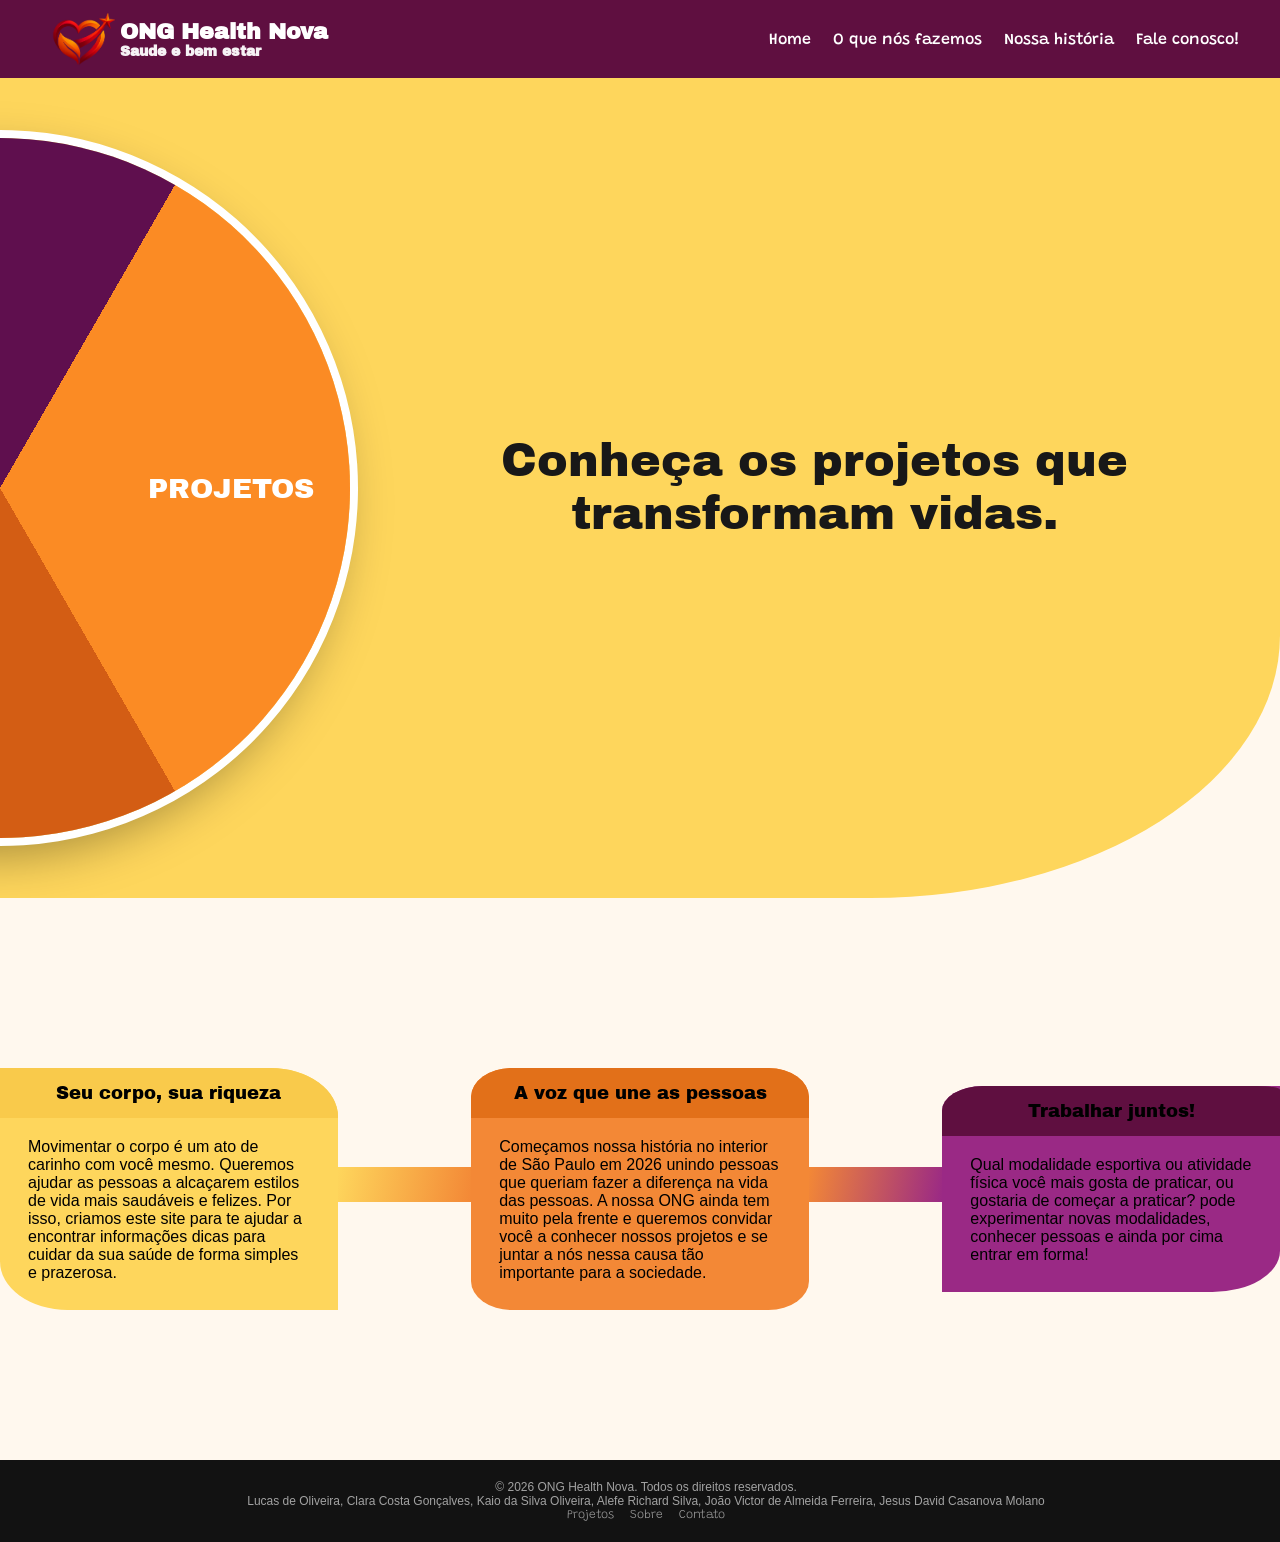
<file: index.html>
<!DOCTYPE html>
<html lang="pt-br">
<head>
    <meta charset="UTF-8">
    <meta name="viewport" content="width=device-width, initial-scale=1.0">
    <title>Ong Health Nova</title>
    <link rel="stylesheet" href="./css/style.css">
    <script src="./js/script.js"></script>
    <script src="./js/menu-mobile.js" defer></script>
</head>
<body>
    <!-- Topo do site com logo e os futuros botões
     ALTERAÇÕES: Precisamos ajustar a configuração da navbar para poder deixar ela como um menu hamburguer -->
    <header class="navbar">
        <nav class="nav">
            <div class="logo">
                <img src="./img/logo.png" alt="Logo da ONG Health Nova" width="80">
                <div class="titulo">
                <h1>ONG Health Nova</h1>
                <h2>Saude e bem estar</h2>
                </div>
            </div>
            <ul>
                <li><a href="./index.html">Home</a></li>
                <li><a href="./Projetos/projetos.html">O que nós fazemos</a></li>
                <li><a href="./Sobre/sobre.html">Nossa história</a></li>
                <li><a href="./Contato/contatos.html">Fale conosco!</a></li>
            </ul>
            <button class="menu-toggle" type="button" aria-label="Abrir menu" aria-expanded="false"><span></span><span></span><span></span></button>
        </nav>
    </header>

        <section id="menupizza">
            <div class="roda-area">
                <div class="button-container">
                    <a class="fatia ativa" href="./Projetos/projetos.html" aria-label="Projetos"><span class="texto">PROJETOS</span></a>
                    <a class="fatia" href="./Sobre/sobre.html" aria-label="Sobre"><span class="texto">SOBRE</span></a>
                    <a class="fatia" href="./Contato/contatos.html" aria-label="Contato"><span class="texto">CONTATO</span></a>
                </div>
            </div>
            <div class="frase-area">
                <p id="frase" aria-live="polite">Conheça os projetos que transformam vidas.</p>
            </div>
        </section>

        <div class="boxhome">
            <div class="box1" id="box">
                <div id="box1h3">
                    <h3>Seu corpo, sua riqueza</h3>
                </div>
                <p>Movimentar o corpo é um ato de carinho com você mesmo. Queremos ajudar as pessoas a  alcaçarem estilos de vida mais saudáveis e felizes. Por isso, criamos este site para te  ajudar a encontrar informações dicas para cuidar da sua saúde de forma simples e     prazerosa.</p>  
            </div>
            <div class="linha" id="linha1"></div>
            <div class="box2" id="box">
                <div id="box2h3">
                    <h3>A voz que une as pessoas</h3>    
                </div>
                <p>Começamos nossa história no interior de São Paulo em 2026 unindo pessoas que queriam     fazer a diferença na vida das pessoas. A nossa ONG ainda tem muito pela frente e    queremos convidar você a conhecer nossos projetos e se juntar a nós nessa causa tão    importante para a sociedade.</p>      
            </div>
            <div class="linha" id="linha2"></div>
            <div class="box3" id="box">
                <div id="box3h3">
                    <h3>Trabalhar juntos!</h3>
                </div>
            <p>Qual modalidade esportiva ou atividade física você mais gosta de praticar, ou gostaria de começar a praticar?
                pode experimentar novas modalidades, conhecer pessoas e ainda por cima entrar em forma!
            </p>
            </div>
        </div>
    </div>
   
    <!-- Footer do site, está com  direitos autorais e links pras outras pages do site, também informa os membros da equipe que desenvolveu o site -->
<footer class="footer">
    <p class="footerp">
        &copy; 
        2026 ONG Health Nova. Todos os direitos  reservados. 
    </p>
    <p class="footerp">Lucas de Oliveira,
        Clara Costa Gonçalves,
        Kaio da Silva Oliveira,
        Alefe Richard Silva,
        João Victor de Almeida Ferreira,
        Jesus David Casanova Molano
    </p>        
    </div>
    <a href="./Projetos/projetos.html">Projetos</a></li>
    <a href="./Sobre/sobre.html">Sobre</a></li>
    <a href="./Contato/contatos.html">Contato</a></li>
 </footer>
    
</body>
</html>
</file>
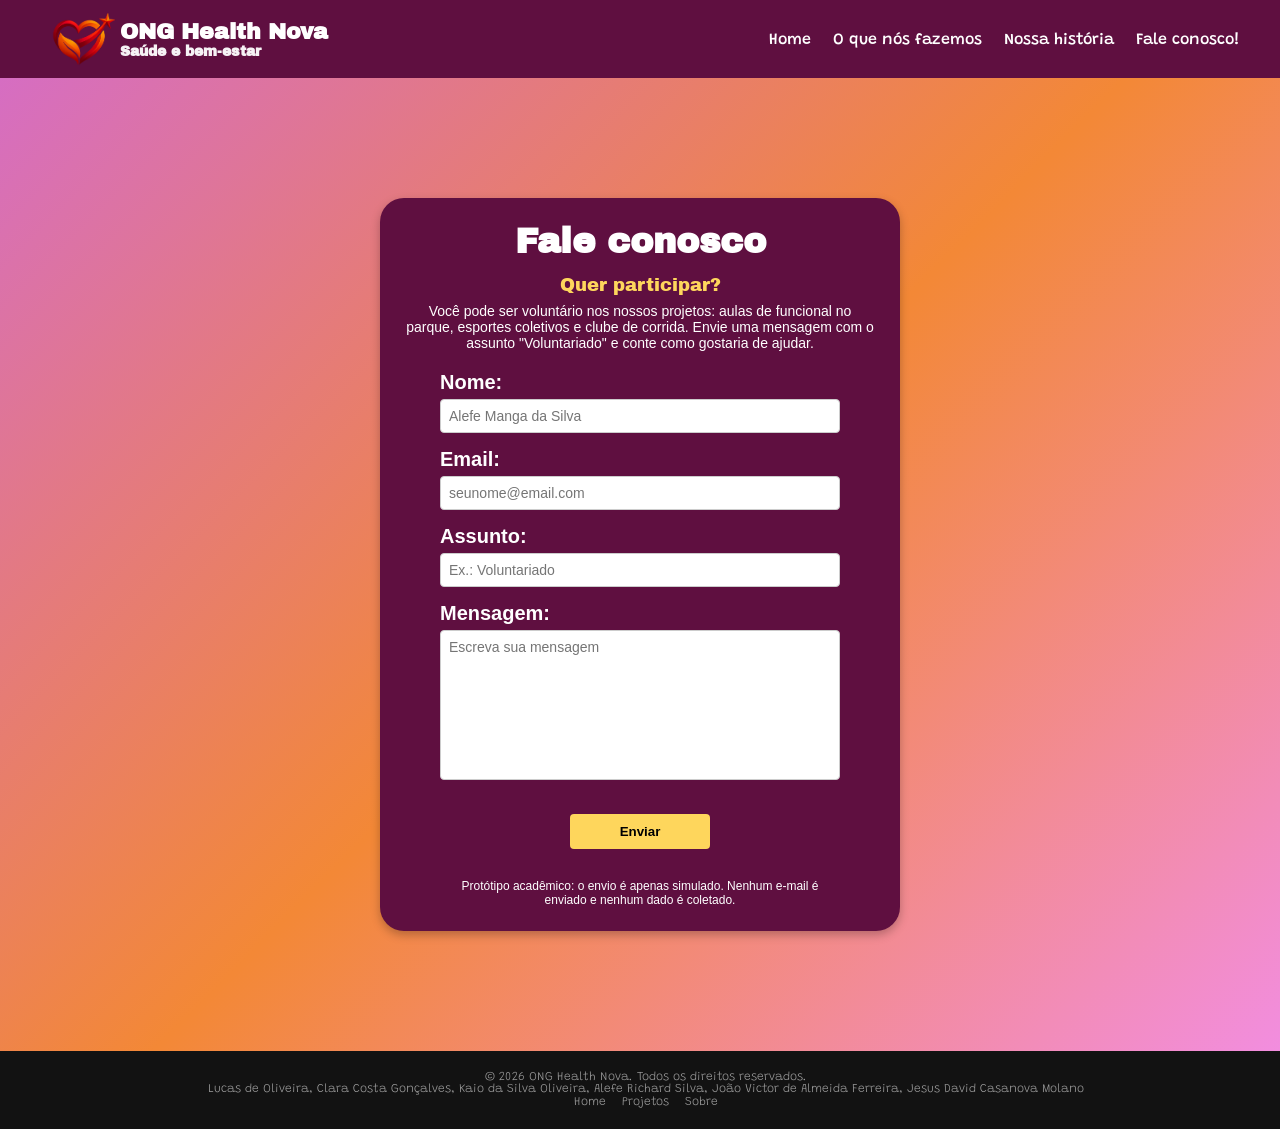
<file: Contato/contatos.html>
<!DOCTYPE html>
<html lang="pt-BR">
<head>
  <meta charset="UTF-8">
  <meta name="viewport" content="width=device-width, initial-scale=1">
  <title>Contato - ONG Health Nova</title>
  <link rel="stylesheet" href="./contatos.css">
  <!-- Script do formulário e do menu mobile (carregados depois do HTML) -->
  <script src="./contato.js" defer></script>
  <script src="../js/menu-mobile.js" defer></script>
</head>
<body>
  <!-- Cabeçalho com logo e menu de navegação -->
  <header class="navbar">
    <nav class="nav">
      <div class="logo">
        <img src="../img/logo.png" alt="Logo da ONG Health Nova" width="80">
        <div class="titulo">
          <h1>ONG Health Nova</h1>
          <h2>Saúde e bem-estar</h2>
        </div>
      </div>
      <ul>
        <li><a href="../index.html">Home</a></li>
        <li><a href="../Projetos/projetos.html">O que nós fazemos</a></li>
        <li><a href="../Sobre/sobre.html">Nossa história</a></li>
        <li><a href="./contatos.html">Fale conosco!</a></li>
      </ul>
      <button class="menu-toggle" type="button" aria-label="Abrir menu" aria-expanded="false"><span></span><span></span><span></span></button>
    </nav>
  </header>

  <!-- Conteúdo principal da página -->
  <main class="fundo">
    <section class="contato">
      <h2>Fale conosco</h2>

      <!-- Orientações de voluntariado e participação -->
      <div class="voluntariado">
        <h3>Quer participar?</h3>
        <p>Você pode ser voluntário nos nossos projetos: aulas de funcional no parque, esportes coletivos e clube de corrida. Envie uma mensagem com o assunto "Voluntariado" e conte como gostaria de ajudar.</p>
      </div>

      <!-- Resumo dos erros (preenchido pelo JavaScript) -->
      <div class="resumo" id="resumo-erros" role="alert"></div>

      <form id="form-contato" novalidate>
        <div class="campo">
          <label for="nome">Nome:</label>
          <input type="text" id="nome" name="nome" placeholder="Alefe Manga da Silva" required minlength="3">
          <div class="erro" id="erro-nome"></div>
        </div>

        <div class="campo">
          <label for="email">Email:</label>
          <input type="email" id="email" name="email" placeholder="seunome@email.com" required>
          <div class="erro" id="erro-email"></div>
        </div>

        <div class="campo">
          <label for="assunto">Assunto:</label>
          <input type="text" id="assunto" name="assunto" placeholder="Ex.: Voluntariado" required>
          <div class="erro" id="erro-assunto"></div>
        </div>

        <div class="campo">
          <label for="mensagem">Mensagem:</label>
          <textarea id="mensagem" name="mensagem" placeholder="Escreva sua mensagem" required minlength="10"></textarea>
          <div class="erro" id="erro-mensagem"></div>
        </div>

        <button type="submit">Enviar</button>
        <div class="sucesso" id="mensagem-sucesso"></div>
        <p class="aviso">Protótipo acadêmico: o envio é apenas simulado. Nenhum e-mail é enviado e nenhum dado é coletado.</p>
      </form>
    </section>
  </main>

  <!-- Rodapé com direitos autorais, equipe e links do site -->
  <footer class="footer">
    <p class="footerp">&copy; 2026 ONG Health Nova. Todos os direitos reservados.</p>
    <p class="footerp">Lucas de Oliveira,
      Clara Costa Gonçalves,
      Kaio da Silva Oliveira,
      Alefe Richard Silva,
      João Victor de Almeida Ferreira,
      Jesus David Casanova Molano
    </p>
    <a href="../index.html">Home</a>
    <a href="../Projetos/projetos.html">Projetos</a>
    <a href="../Sobre/sobre.html">Sobre</a>
  </footer>
</body>
</html>
</file>
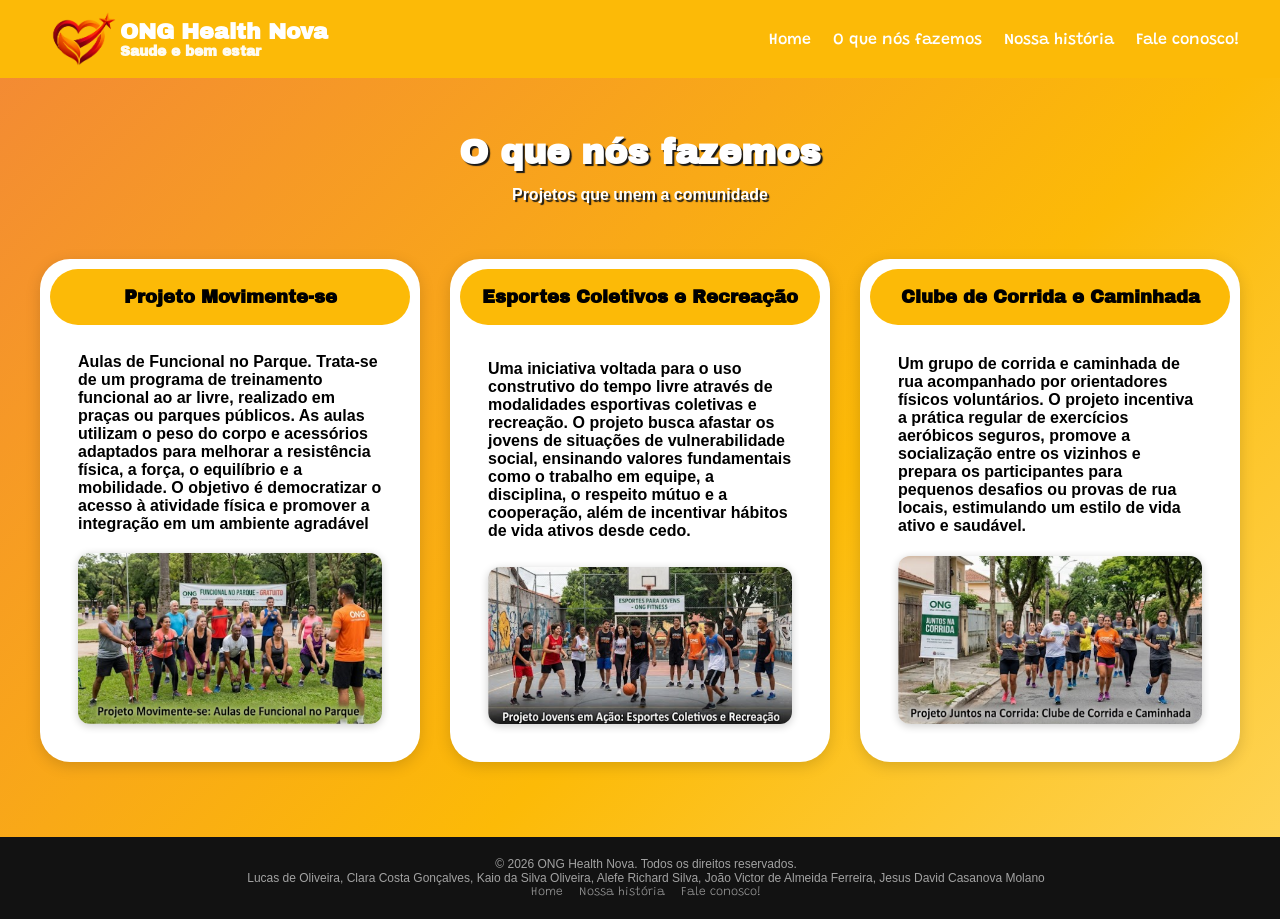
<file: Projetos/projetos.html>
<!DOCTYPE html>
<html lang="pt-br">
<head>
    <meta charset="UTF-8">
    <meta name="viewport" content="width=device-width, initial-scale=1.0">
    <title>Projetos - ONG Health Nova</title>
    <link rel="stylesheet" href="./projetos.css">
    <script src="./projetos.js"></script>
    <script src="../js/menu-mobile.js" defer></script>
</head>
<body>
    <header class="navbar">
        <nav class="nav">
            <div class="logo">
                <img src="../img/logo.png" alt="Logo da ONG Health Nova" width="80">
                <div class="titulo">
                <h1>ONG Health Nova</h1>
                <h2>Saude e bem estar</h2>
                </div>
            </div>
            <ul>
                <li><a href="../index.html">Home</a></li>
                <li><a href="./projetos.html">O que nós fazemos</a></li>
                <li><a href="../Sobre/sobre.html">Nossa história</a></li>
                <li><a href="../Contato/contatos.html">Fale conosco!</a></li>
            </ul>
            <button class="menu-toggle" type="button" aria-label="Abrir menu" aria-expanded="false"><span></span><span></span><span></span></button>
        </nav>
    </header>
    <h3 id="oquefazemos">O que nós fazemos</h3>
        <p id="projetos">Projetos que unem a comunidade</p>
        <div class="boxproj1">
            <div class="box1" id="box">
                <div id="box1h3">
                    <h3>Projeto Movimente-se</h3>
                </div>
                <p class="proj">Aulas de Funcional no Parque. Trata-se de um programa de treinamento funcional ao ar livre, realizado em praças ou parques públicos. As aulas utilizam o peso do corpo e acessórios adaptados para melhorar a resistência física, a força, o equilíbrio e a mobilidade. O objetivo é democratizar o acesso à atividade física e promover a integração em um ambiente agradável
                </p>
            <img id="movimente" src="movimente.png" alt="Projeto Movimente-se">
            </div>

            <div class="box2" id="box">
                <div id="box2h3">
                    <h3>Esportes Coletivos e Recreação</h3>    
                </div>
                <p class="proj">Uma iniciativa voltada para o uso construtivo do tempo livre através de modalidades esportivas coletivas e recreação. O projeto busca afastar os jovens de situações de vulnerabilidade social, ensinando valores fundamentais como o trabalho em equipe, a disciplina, o respeito mútuo e a cooperação, além de incentivar hábitos de vida ativos desde cedo.</p>
                <img id="recreacao" src="recreacao.png" alt="Esportes coletivos e recreação">
            </div>

            <div class="box3" id="box">
                <div id="box3h3">
                    <h3>Clube de Corrida e Caminhada</h3>    
                </div>
                <p class="proj">Um grupo de corrida e caminhada de rua acompanhado por orientadores físicos voluntários. O projeto incentiva a prática regular de exercícios aeróbicos seguros, promove a socialização entre os vizinhos e prepara os participantes para pequenos desafios ou provas de rua locais, estimulando um estilo de vida ativo e saudável.</p>
                <img id="corrida" src="corrida.png" alt="Clube de corrida e Caminhada">     
            </div>
        </div>
    </div>
   
    <!--Rodapé do site, com direitos autorais e links pras outras pages do site, também informa os membros da equipe que desenvolveu o site-->
<footer class="footer">
    <p class="footerp">
        &copy; 
        2026 ONG Health Nova. Todos os direitos reservados. 
    </p>
    <p class="footerp">Lucas de Oliveira,
        Clara Costa Gonçalves,
        Kaio da Silva Oliveira,
        Alefe Richard Silva,
        João Victor de Almeida Ferreira,
        Jesus David Casanova Molano
    </p>
    </div>
    <a href="../index.html">Home</a>
    <a href="../Sobre/sobre.html">Nossa história</a>
    <a href="../Contato/contatos.html">Fale conosco!</a>
 </footer>
    
 <!--Modal/Lightbox para exibir a imagem com zoom quando o usuário clicar em cima-->
<div id="modal-zoom" class="modal-zoom">
    <!--Classe com fechamento de zoom e o caracter que representa o 'x'-->
  <span class="fechar-zoom">&times;</span>
  <img class="modal-conteudo" id="img-ampliada" alt="Imagem ampliada do projeto">
</div>

</body>
</html>
</file>
<file: css/style.css>
@import url('https://fonts.googleapis.com/css2?family=Archivo+Black&family=Grandstander:ital,wght@0,100..900;1,100..900&display=swap');
@import url('https://fonts.googleapis.com/css2?family=Grandstander:ital,wght@0,100..900;1,100..900&display=swap');
@import url('https://fonts.googleapis.com/css2?family=Google+Sans:ital,opsz,wght@0,17..18,400..700;1,17..18,400..700&family=Marcellus&family=Marcellus+SC&family=Syne:wght@400..800&display=swap');

/* roots: são estilizações pré definidas para serem usadas várias vezes */
:root{
  --roxo: #5F0F40;
  --roxoclaro: #9a2985;
  --roxomaisclaro: #cf51b8;
  --amarelo: #fcba07;
  --amareloclaro: #fed65c;
  --laranga: #d35d14;
  --laranjaclaro: #f38836;
  --corp: #181818;
  --bg-light: #fff8ee;
  --fonteh1: "Archivo Black", sans-serif;
  --fonteh2: "Archivo Black", sans-serif;
  --fontep: "Google Sans", sans-serif;
}
* {
  padding: 0;
  margin: 0;
  box-sizing: border-box;
  text-decoration: none;
}
body {
  overflow-x: hidden; /* Essencial para cortar a metade do menu na parede lateral sem gerar scroll horizontal */
  background-color: var(--bg-light);
}
h1 {
  font-family: "Archivo Black", sans-serif;
  font-style: normal;
  color: #fff;
  font-size: 22px;
}
h2{
  color: #ebe1e1;
  font-family: "Archivo Black", sans-serif;
  font-size: 18px;
}
h3 {
  font-family: "Archivo Black", sans-serif;
  font-size: 18px;
  font-weight: 200;
}
p {
  font-family: "Google Sans", sans-serif;
  font-size: 16px;
  color: #000000;
}



/* --- NAVBAR --- */
.navbar {
  background-color: var(--roxo); /* Cor de fundo */
  padding: 12px 40px;
  width: 100%;
  position: sticky; /* Mantém a navbar fixa no topo durante o scroll */
  top: 0;
  z-index: 1000;
}
.nav {
  display: flex; /* Determina a disposição das caixas geradas por um elemento */
  justify-content: space-between; /* Centraliza o conjunto na tela */
  align-items: center; /* Alinha itens no centro */
  width: 100%; /* Largura */
  margin: 0 auto;
}
.logo {
  display: flex; /* Determina a disposição das caixas geradas por um elemento */
  align-items: center; /* Alinha itens no centro */
  margin-left: 0; /* Margem esquerda */
}
.titulo {
  display: flex;
  flex-direction: column;
}
.titulo h1 {
  color: #FFFFFF;
  font-size: 22px;
  font-weight: 800;
  line-height: 1.1;
  font-family: var(--fonteh1);
  margin: 0;
}
.titulo h2 {
  color: #FFFFFF;
  font-size: 14px;
  font-weight: 600;
  font-family: var(--fonteh2);
  opacity: 0.95;
  margin: 0;
}
.navbar ul {
  list-style: none;
  display: flex; /* Determina a disposição das caixas geradas por um elemento */
  gap: 22px;
}
.navbar ul li a {
  color: #ffffff; /* Cor geral */
  text-decoration: none;
  font-family: "Grandstander", cursive;
  font-size: 16px; /* Tamanho da fonte */
  font-weight: 500;
  transition: color 0.3s ease;
}
.navbar ul li a:hover {
  color: var(--roxomaisclaro);
}
.navbar .menu-toggle {
  display: none;
  flex-direction: column;
  cursor: pointer;
}



/* --- BOX --- */
.boxhome {
  display: flex;
  justify-content: center;
  align-items: center;
  margin-top: 100px;
  margin-bottom: 100px;
  width: 100%;
  gap: 0%;
}
.linha {
  width: 12%;
  height: 35px;
  margin-top: 10px;
}
#linha1 {
  background: linear-gradient(100deg, var(--amareloclaro), var(--laranjaclaro));
  display: flex;
  justify-content: center;
}
#linha2 {
  background: linear-gradient(100deg, var(--laranjaclaro), var(--roxoclaro));
  display: flex;
  justify-content: center;
}
div.box1, div.box2, div.box3 {
  box-sizing: border-box;
  margin-top: 70px;
  margin-bottom: 50px;
  padding: 28px;
  width: 380px;           
  max-width: 90%;
  overflow: hidden;
}
div.box1 {
  background-color: #fed65c;
  border-bottom-left-radius: 20%;
  border-top-right-radius: 20%;
}
div.box2 {
  background-color: #f38836;
  border-bottom-left-radius: 12%;
  border-bottom-right-radius: 12%;
  border-top-left-radius: 12%;
  border-top-right-radius: 12%;
}
div.box3 {
  background-color: var(--roxoclaro);
  border-bottom-right-radius: 20%;
  border-top-left-radius: 12%;
}
#box1h3 {
  box-sizing: border-box;
  width: calc(100% + 56px); 
  margin: -28px -28px 20px -28px; 
  padding: 15px 28px;
  text-align: center;
  background-color: #f9ca4b;       
}
#box2h3 {
  box-sizing: border-box;
  width: calc(100% + 56px);
  margin: -28px -28px 20px -28px;
  padding: 15px 28px;
  text-align: center;
  background-color: #e27019;    
  border-top-left-radius: 12%;     
  border-top-right-radius: 12%;
}
#box3h3 {
  box-sizing: border-box;
  width: calc(100% + 56px);
  margin: -28px -28px 20px -28px;
  padding: 15px 28px;
  text-align: center;
  background-color: var(--roxo);    
  border-top-left-radius: 7%;     
  border-top-right-radius: 7%;
}
#boxhomeh2{
  color: var(--corp);
  font-family: var(--fonteh2);
  font-size: 40px;
  margin: 30px;
}




/* --- MENU PIZZA --- */
/* O JS muda --rot (giro), --bg-menu (fundo) e --cor-frase (cor do texto) */
#menupizza {
  --tam: 700px;
  --rot: 30deg;
  --bg-menu: #fed65c;
  --cor-frase: #181818;
  position: relative;
  display: flex;
  align-items: center;
  min-height: calc(var(--tam) + 120px);
  overflow: hidden; /* esconde a metade esquerda da pizza */
  background-color: var(--bg-menu);
  border-bottom-right-radius: 32%;
  transition: background-color 1s ease;
}
.roda-area {
  position: relative;
  flex-shrink: 0;
  width: calc(var(--tam) / 2); /* só a metade visível ocupa espaço */
  height: var(--tam);
}
.button-container {
  position: absolute;
  top: 0;
  left: calc(var(--tam) / -2); /* 50% da pizza fica fora da tela */
  width: var(--tam);
  height: var(--tam);
  border-radius: 50%;
  overflow: hidden;
  background: conic-gradient(
    #FB8B24 0deg 120deg,
    #d35d14 120deg 240deg,
    #5F0F4E 240deg 360deg
  );
  box-shadow: 0 0 0 8px #fff, 0 20px 50px rgba(0, 0, 0, 0.35);
  transform: rotate(var(--rot));
  transition: transform 1.2s cubic-bezier(.65, 0, .35, 1);
}
/* cada fatia é um link com a área de clique recortada em 120° */
.fatia {
  position: absolute;
  inset: 0;
  display: block;
}
.fatia:nth-child(1) { clip-path: polygon(50% 50%, 50% -70%, 153.9% 110%); }
.fatia:nth-child(2) { clip-path: polygon(50% 50%, 153.9% 110%, -53.9% 110%); }
.fatia:nth-child(3) { clip-path: polygon(50% 50%, -53.9% 110%, 50% -70%); }
.fatia:nth-child(1) .texto { --x: 78.6%; --y: 33.5%; }
.fatia:nth-child(2) .texto { --x: 50%;   --y: 83%; }
.fatia:nth-child(3) .texto { --x: 21.4%; --y: 33.5%; }

/* o texto gira ao contrário da pizza para ficar sempre em pé */
.texto {
  position: absolute;
  left: var(--x);
  top: var(--y);
  color: #fff;
  font-family: var(--fonteh2);
  font-size: calc(var(--tam) 0.03);
  white-space: nowrap;
  pointer-events: none;
  transform: translate(-50%, -50%) rotate(calc(var(--rot) * -1));
  transition: transform 1.2s cubic-bezier(.65, 0, .35, 1), font-size .6s ease;
}
.fatia.ativa .texto { font-size: calc(var(--tam) * 0.04); }
.fatia:focus-visible .texto { outline: 3px solid #fff; outline-offset: 6px; }

.frase-area {
  flex: 1;
  padding: 0 clamp(20px, 5vw, 80px) 0 clamp(28px, 5vw, 70px);
  display: flex;
  align-items: center;
  justify-content: center;
}
#frase {
  font-family: var(--fonteh1);
  font-size: clamp(22px, 3.6vw, 52px);
  line-height: 1.15;
  color: var(--cor-frase);
  max-width: 14em;
  transition: opacity .5s ease, color 1s ease;
  text-align: center;
}
#frase.some { opacity: 0; }

@media (max-width: 768px) {
  #menupizza { --tam: 480px; }
}
@media (max-width: 480px) {
  #menupizza { --tam: 380px; }
}
@media (prefers-reduced-motion: reduce) {
  .button-container, .texto, #menupizza, #frase { transition: none; }
}



/* --- FOOTER --- */
footer {
  background-color: #121212; /* Cor de fundo */
  color: #fff; /* Cor */
  padding: 20px; /* Preenchimento de área */
  text-align: center; /* Centraliza o texto dentro da sua própria caixa */
  font-family: "Grandstander", cursive;  /* Tipo de fonte usada */
  font-optical-sizing: auto; /* Dimensionamento optico da fonte */
  font-size: 14px; /* Tamanho da fonte */
  font-weight: 200; /* Peso da fonte */
  font-style: normal; /* Estilo da fonte */
  width: 100%; /* Largura */
}
footer p{
  color: #a2a2a2; /* Cor geral */
  text-decoration: none; /* Decoração do texto */
  margin-left: 12px; /* Margem direita */
  font-size: 12px; /* Tamanho da fonte */
}
footer a {
  color: #a2a2a2; /* Cor geral */
  text-decoration: none; /* Decoração do texto */
  margin-left: 12px; /* Margem direita */
  font-size: 12px; /* Tamanho da fonte */
}

/* ===== RESPONSIVO MOBILE (adicionado) - só vale em telas pequenas; o desktop não muda ===== */
@media (max-width: 768px) {
  .navbar { padding: 10px 16px; }
  .logo { gap: 8px; min-width: 0; }
  .logo img { width: 52px; height: auto; }
  .titulo h1 { font-size: 16px; }
  .titulo h2 { font-size: 11px; }
  .navbar .menu-toggle { display: flex; gap: 5px; padding: 12px 10px; background: none; border: 0; flex-shrink: 0; }
  .navbar .menu-toggle span { display: block; width: 26px; height: 3px; border-radius: 2px; background: #fff; transition: transform .3s, opacity .3s; }
  .navbar.menu-aberto .menu-toggle span:nth-child(1) { transform: translateY(8px) rotate(45deg); }
  .navbar.menu-aberto .menu-toggle span:nth-child(2) { opacity: 0; }
  .navbar.menu-aberto .menu-toggle span:nth-child(3) { transform: translateY(-8px) rotate(-45deg); }
  .navbar ul { display: none; position: absolute; top: 100%; left: 0; width: 100%; flex-direction: column; gap: 0; padding: 8px 0; background-color: var(--roxo); box-shadow: 0 10px 15px rgba(0,0,0,.2); }
  .navbar.menu-aberto ul { display: flex; }
  .navbar ul li a { display: block; padding: 14px 20px; font-size: 17px; }
  .boxhome { flex-direction: column; margin-top: 48px; margin-bottom: 48px; }
  div.box1, div.box2, div.box3 { width: 88%; max-width: 380px; margin: 0; }
  .linha { width: 36px; height: 40px; margin: 0; }
  #linha1 { background: linear-gradient(180deg, var(--amareloclaro), var(--laranjaclaro)); }
  #linha2 { background: linear-gradient(180deg, var(--laranjaclaro), var(--roxoclaro)); }
  footer p { display: block; margin: 0 0 8px; }
  footer a { display: inline-block; margin: 4px 8px; }
}
@media (max-width: 480px) {
  #menupizza { --tam: 320px; }
  .texto { font-size: 13px; }
  .fatia.ativa .texto { font-size: 15px; }
  .frase-area { padding: 0 14px 0 16px; }
  #frase { font-size: 20px; }
}
</file>
<file: Contato/contatos.css>
/* --- IMPORTS DAS FONTES --- */
@import url('https://fonts.googleapis.com/css2?family=Archivo+Black&family=Grandstander:ital,wght@0,100..900;1,100..900&display=swap');
@import url('https://fonts.googleapis.com/css2?family=Google+Sans:ital,opsz,wght@0,17..18,400..700;1,17..18,400..700&family=Marcellus&family=Marcellus+SC&family=Syne:wght@400..800&display=swap');

/* roots: são estilizações pré definidas para serem usadas várias vezes */
:root{
  --roxo: #5F0F40;
  --roxoclaro: #c635abb8;
  --roxomaisclaro: #ec5bd1b1;
  --amarelo: #fcba07;
  --amareloclaro: #fed65c;
  --laranga: #d35d14;
  --laranjaclaro: #f38836;
  --corp: rgb(24, 24, 24);
  --fonteh1: "Archivo Black", sans-serif;
  --fonteh2: "Archivo Black", sans-serif;
  --fontep: "Google Sans", sans-serif;
}

* {
  padding: 0;
  margin: 0;
  box-sizing: border-box;
  text-decoration: none;
}
body {
  overflow-x: hidden;
}
h1 {
  font-family: var(--fonteh1);
  font-style: normal;
  color: #121212;
  font-size: 35px;
}
h2 {
  font-family: var(--fonteh2);
  font-style: normal;
  color: #121212;
  font-size: 18px;
}
h3 {
  font-family: var(--fonteh2);
  font-weight: normal;
  font-size: 18px;
}


/* --- NAVBAR --- */
.navbar {
  background-color: var(--roxo); /* Cor de fundo */
  padding: 12px 40px;
  width: 100%;
  position: sticky; /* Mantém a navbar fixa no topo durante o scroll */
  top: 0;
  z-index: 1000;
}
.nav {
  display: flex; /* Determina a disposição das caixas geradas por um elemento */
  justify-content: space-between; /* Centraliza o conjunto na tela */
  align-items: center; /* Alinha itens no centro */
  width: 100%; /* Largura */
  margin: 0 auto;
}
.logo {
  display: flex;
  align-items: center;
  margin-left: 0;
}
.titulo {
  display: flex;
  flex-direction: column;
}
.titulo h1 {
  color: #FFFFFF;
  font-size: 22px;
  font-weight: 800;
  line-height: 1.1;
  font-family: var(--fonteh1);
  margin: 0;
}
.titulo h2 {
  color: #FFFFFF;
  font-size: 14px;
  font-weight: 600;
  font-family: var(--fonteh2);
  opacity: 0.95;
  margin: 0;
}
.navbar ul {
  list-style: none;
  display: flex;
  gap: 22px;
}
.navbar ul li a {
  color: #ffffff;
  text-decoration: none;
  font-family: "Grandstander", cursive;
  font-size: 16px;
  font-weight: 500;
  transition: color 0.3s ease;
}
.navbar ul li a:hover {
  color: var(--roxomaisclaro);
}
.navbar .menu-toggle {
  display: none;
  flex-direction: column;
  cursor: pointer;
}


/* --- CONTATO --- */
.contato {
  width: 90%;
  max-width: 520px;
  margin: 100px auto;
  padding: 24px;
  background: #5F0F40;
  border-radius: 24px;
  box-shadow: 0 4px 10px rgba(0, 0, 0, 0.25);
  display: flex;
  flex-direction: column;
  align-items: center;
}
.contato h2 {
  color: #fff;
  font-size: 35px;
}

/* Orientações de voluntariado */
.voluntariado {
  color: #fff;
  font-family: var(--fontep);
  text-align: center;
  margin-top: 15px;
}
.voluntariado h3 {
  color: var(--amareloclaro);
  margin-bottom: 8px;
}
.voluntariado p {
  color: #fff;
  font-size: 14px;
}

label {
  font-family: var(--fontep);
  font-size: 20px;
  display: block;
  margin-top: 15px;
  font-weight: bold;
  color: #fff;
}
#nome, #email, #assunto, #mensagem {
  width: 400px;
  padding: 8px;
  margin-top: 5px;
  border: 1px solid #ccc;
  border-radius: 4px;
  font-family: var(--fontep);
  font-size: 14px;
}
#mensagem {
  height: 150px;  /* altura: aumente ou diminua esse número */
  resize: none;   /* o cantinho de arrastar mexe só na altura */
}
/* Borda vermelha quando o campo está inválido (classe adicionada pelo JS) */
.invalido {
  border: 2px solid #ff4d4d;
}

button {
  display: block;
  margin: 30px auto;
  padding: 10px 50px;
  background-color: var(--amareloclaro);
  color: #000000;
  border: none;
  border-radius: 4px;
  cursor: pointer;
  font-family: var(--fontep);
  font-weight: bold;
}
button:hover {
  background-color: var(--amarelo);
}
.fundo {
  background: linear-gradient(135deg, var(--roxoclaro) 0%, var(--laranjaclaro), var(--roxomaisclaro) 100%);
  padding: 20px;
  box-shadow: 0 2px 4px rgba(0, 0, 0, 0.1);
  min-height: 100vh;
}

.erro {
  color: #ff4d4d;
  font-size: 14px;
  margin-top: 5px;
  font-family: var(--fontep);
  text-align: center;
}

.sucesso {
  color: var(--amareloclaro);
  font-size: 14px;
  margin-top: 5px;
  font-family: var(--fontep);
  text-align: center;
}

.resumo {
  color: #ff4d4d;
  font-size: 14px;
  margin-top: 5px;
  font-family: var(--fontep);
  text-align: center;
}
.resumo ul {
  list-style: none;
}

/* Aviso de envio simulado */
.aviso {
  color: #fff;
  font-family: var(--fontep);
  font-size: 12px;
  text-align: center;
  margin-top: 10px;
  max-width: 400px;
}


/* --- FOOTER --- */
footer {
  background-color: #121212;
  color: #fff;
  padding: 20px;
  text-align: center;
  font-family: "Grandstander", cursive;
  font-optical-sizing: auto;
  font-size: 14px;
  font-weight: 200;
  font-style: normal;
}
footer a, footer p {
  color: #a2a2a2;
  text-decoration: none;
  margin-left: 12px;
  font-size: 12px;
}

/* ===== RESPONSIVO MOBILE - só vale em telas pequenas; o desktop não muda ===== */
@media (max-width: 768px) {
  .navbar { padding: 10px 16px; }
  .logo { gap: 8px; min-width: 0; }
  .logo img { width: 52px; height: auto; }
  .titulo h1 { font-size: 16px; }
  .titulo h2 { font-size: 11px; }
  .navbar .menu-toggle { display: flex; gap: 5px; padding: 12px 10px; background: none; border: 0; flex-shrink: 0; }
  .navbar .menu-toggle span { display: block; width: 26px; height: 3px; border-radius: 2px; background: #fff; transition: transform .3s, opacity .3s; }
  .navbar.menu-aberto .menu-toggle span:nth-child(1) { transform: translateY(8px) rotate(45deg); }
  .navbar.menu-aberto .menu-toggle span:nth-child(2) { opacity: 0; }
  .navbar.menu-aberto .menu-toggle span:nth-child(3) { transform: translateY(-8px) rotate(-45deg); }
  .navbar ul { display: none; position: absolute; top: 100%; left: 0; width: 100%; flex-direction: column; gap: 0; padding: 8px 0; background-color: var(--roxo); box-shadow: 0 10px 15px rgba(0,0,0,.2); }
  .navbar.menu-aberto ul { display: flex; }
  .navbar ul li a { display: block; padding: 14px 20px; font-size: 17px; }
  .fundo { min-height: 100vh; padding: 16px; }
  .contato { width: 100%; margin: 32px auto; padding: 20px 16px; }
  .contato h2 { font-size: 28px; }
  .contato form, .campo { width: 100%; }
  #nome, #email, #assunto, #mensagem { width: 100%; font-size: 16px; }
  .aviso { max-width: 100%; }
  label { font-size: 18px; }
  footer p { display: block; margin: 0 0 8px; }
  footer a { display: inline-block; margin: 4px 8px; }
}
</file>
<file: Projetos/projetos.css>
@import url('https://fonts.googleapis.com/css2?family=Archivo+Black&family=Grandstander:ital,wght@0,100..900;1,100..900&display=swap');
@import url('https://fonts.googleapis.com/css2?family=Grandstander:ital,wght@0,100..900;1,100..900&display=swap');
@import url('https://fonts.googleapis.com/css2?family=Google+Sans:ital,opsz,wght@0,17..18,400..700;1,17..18,400..700&family=Marcellus&family=Marcellus+SC&family=Syne:wght@400..800&display=swap');

/* roots: são estilizações pré definidas para serem usadas várias vezes */
:root{
  --roxo: #5F0F40;
  --roxoclaro: #9a2985;
  --roxomaisclaro: #cf51b8;
  --amarelo: #fcba07;
  --amareloclaro: #fed65c;
  --laranja: #d35d14;
  --laranjaclaro: #f38836;
  --corp: rgb(24, 24, 24);
  --fonteh1: "Archivo Black", sans-serif;
  --fonteh2: "Archivo Black", sans-serif;
  --fontep: "Google Sans", sans-serif;
}

/* Configurações que tangem a página toda e não um campo específico*/
*{
  padding: 0; /* Preenchimento de área */
  margin: 0; /* Margem em geral */
  box-sizing: border-box; /* Configurações para ficar dentro do espaço da caixa */
  text-decoration: none; /* Decoração do texto */
}

/* Corpo do HTML */
body{
  overflow-x: hidden; /* Para cortar a metade do menu na parede lateral sem gerar scroll horizontal */
  display: flex; /* Display flexível pra não ter quebra no dimensionamento do conteúdo se a página não estiver em 100%*/
  flex-direction: column; /* Direção da flexibilização */
  min-height: 100vh; /* Trava a altura geral até certo ponto da página */
  background: linear-gradient(135deg, var(--laranjaclaro) 0%, var(--amarelo) 60%, var(--amareloclaro) 100%);
}

/* Título da ONG */
h1{
  font-family: "Archivo Black", sans-serif; /* Fontes usadas no H1*/
  font-style: normal; /* Estilo da fonte usada no H1 */
  color: #fff; /* Cor da fonte */
  font-size: 22px; /* Tamanho da fonte */
}

/* Subtítulo da ONG */
h2{
  color: #ebe1e1; /* Cor da fonte */
  font-family: "Archivo Black", sans-serif; /* Fontes usadas no H2*/
  font-size: 18px; /* Tamanho da fonte */
}

/* Demais textos */
h3{
  font-family: "Archivo Black", sans-serif; /* Fontes usadas no H3*/
  font-size: 18px; /* Tamanho da fonte */
  color: #000; /* Cor da fonte */
}

/* Parágrafos em geral */
p{
  font-family: "Google Sans", sans-serif; /* Fontes usadas nos parágrafos*/
  font-size: 16px; /* Tamanho da fonte */
  color: #000000; /* Cor da fonte */
}

/* Cabeçalho */
.navbar{
  background-color: var(--amarelo); /* Cor de fundo */
  padding: 12px 40px;
  width: 100%;
  position: sticky; /* Mantém a navbar fixa no topo durante o scroll */
  top: 0;
  z-index: 1000;
}

.nav{
  display: flex; /* Determina a disposição das caixas geradas por um elemento */
  justify-content: space-between; /* Centraliza o conjunto na tela */
  align-items: center; /* Alinha itens no centro */
  width: 100%; /* Largura */
  margin: 0 auto;
}

/* Logo da ONG */
.logo{
  display: flex; /* Determina a disposição das caixas geradas por um elemento */
  align-items: center; /* Alinha itens no centro */
  margin-left: 0; /* Margem esquerda */
}

.titulo{
  display: flex;
  flex-direction: column;
}

.titulo h1{
  color: #FFFFFF;
  font-size: 22px;
  font-weight: 800;
  line-height: 1.1;
  font-family: var(--fonteh1);
  margin: 0;
}

.titulo h2{
  color: #FFFFFF;
  font-size: 14px;
  font-weight: 600;
  font-family: var(--fonteh2);
  opacity: 0.95;
  margin: 0;
}

.navbar ul{
  list-style: none;
  display: flex; /* Determina a disposição das caixas geradas por um elemento */
  gap: 22px;
}

.navbar ul li a{
  color: #ffffff; /* Cor geral */
  text-decoration: none;
  font-family: "Grandstander", cursive;
  font-size: 16px; /* Tamanho da fonte */
  font-weight: 500;
  transition: color 0.3s ease;
}

.navbar ul li a:hover{
  color: var(--roxomaisclaro);
}

.navbar .menu-toggle{
  display: none; /* Determina a disposição das caixas geradas por um elemento */
  flex-direction: column;
  cursor: pointer;
}

h3:hover{
  color: var(--roxomaisclaro);
}

.proj:hover{
  color: var(--roxomaisclaro);
}

/* Conjunto de caixas que contém os textos/fotos */
.boxproj1 {
  display: flex; /* Determina a disposição das caixas geradas por um elemento */
  flex-direction: row; /* Deixa os 3 cartões lado a lado em telas grandes */
  justify-content: center; /* Centraliza o conjunto na tela */
  align-items: stretch; /* Mantém todos com a mesma altura se o conteúdo variar */
  gap: 30px; /* Espaçamento perfeito e responsivo entre os cartões */
  padding: 75px 20px; /* Preenchimento de área */
  flex: 1;                   
  flex-wrap: wrap; /* Se o zoom aumentar muito ou for em tablet/celular, eles descem organizados */
  color: #fff; /* Cor geral */
}

div.box1, div.box2, div.box3{
  box-sizing: border-box; /* Configurações para ficar dentro do espaço da caixa */
  border-radius: 30px; /* Bordas arredondadas modernas */
  padding: 38px; /* Preenchimento de área */
  width: 380px; /* Largura */
  max-width: 100%; /* Largura máxima */
  background-color: #ffffff; /* Cor do fundo de tela */
  display: flex; /* Determina a disposição das caixas geradas por um elemento */
  flex-direction: column; /* Deixa os 3 cartões em coluna em telas grandes */
  justify-content: space-between; /* Centraliza o conjunto na tela */ 
  box-shadow: 0 4px 15px rgba(0,0,0,0.15); /* Sombreamento das caixas */ 
}

#box1h3, #box2h3, #box3h3{
  width: calc(100% + 56px); /* Largura */
  margin: -28px -28px 28px -28px; /* Margens */
  padding: 18px 20px;
  text-align: center; /* Alinhamento do texto */
  background-color: var(--amarelo); /* Cor de fundo */
  border-radius: 30px; /* Formato da borda da esquerda */
}

#box1h1 h3, #box2h3 h3, #box3h3 h3{
  color: #000000;
  font-weight: bold;
}

.proj{
  font-size: 16px; /* Tamanho da fonte */
  font-weight:bold;
  color: #000;
}

/* Imagens dentro dos cards responsivas */
#recreacao, #movimente, #corrida{
  border-radius: 12px; /* Grossura da borda */
  margin-top: 20px; /* Espaço da margem do topo */
  padding: 0; /* Preenchimento de área */
  width: 100%; /* Largura */
  height: auto; /* Altura */
  object-fit: cover; /* Encaixe do objeto */
  cursor: pointer; /* Tipo de cursor do mouse */
  transition: opacity 0.3s ease; /* Transição de cores */
  box-shadow: 0 2px 8px rgba(0,0,0,0.2);
}

/* Passar o mouse em cima das imagens*/
#movimente:hover, #recreacao:hover, #corrida:hover{
  opacity: 0.9; /* Opacidade quando passar o mouse em cima */
}

/* Titulo da página */
#oquefazemos{
  width: 100%; /* Largura */
  max-width: 1200px; /* Largura máxima */
  margin: 40px auto 0 auto; /* Centraliza o elemento horizontalmente na tela usando margens automáticas */
  text-align: center; /* Centraliza o texto dentro da sua própria caixa */
  color: #fff; /* Texto branco */
  font-size: 2.2rem; /* Tamanho grande */
  font-weight: bold; /* Peso da fonte, no caso, negrito */
  text-shadow: 2px 2px 1px var(--corp); /* Sombra preta */
  padding-top: 15px; /* Preenchimento do topo */
}

#projetos{
  width: 100%; /* Largura */
  max-width: 1200px; /* Largura máxima */
  margin: 5px auto -20px auto; /* Centraliza o elemento horizontalmente na tela usando margens automáticas */
  text-align: center; /* Centraliza o texto dentro da sua própria caixa */
  color: #fff; /* Texto branco */
  font-size: 1.0rem; /* Tamanho grande */
  font-weight: bold; /* Peso da fonte, no caso, negrito */
  text-shadow: 2px 2px 1px var(--corp); /* Sombra preta */
  padding-top: 10px; /* Preenchimento do topo */
}

/* Rodapé */
footer {
  background-color: #121212; /* Cor de fundo */
  color: #fff; /* Cor */
  padding: 20px; /* Preenchimento de área */
  text-align: center; /* Centraliza o texto dentro da sua própria caixa */
  font-family: "Grandstander", cursive;  /* Tipo de fonte usada */
  font-optical-sizing: auto; /* Dimensionamento optico da fonte */
  font-size: 14px; /* Tamanho da fonte */
  font-weight: 200; /* Peso da fonte */
  font-style: normal; /* Estilo da fonte */
  width: 100%; /* Largura */
}

/* Links e parágrafos do rodapé */
footer a, footer p{
  color: #a2a2a2; /* Cor geral */
  text-decoration: none; /* Decoração do texto */
  margin-left: 12px; /* Margem direita */
  font-size: 12px; /* Tamanho da fonte */
}

/* Fundo escuro da modal */
.modal-zoom {
  display: none; /* Oculto por padrão */
  position: fixed; /* Posição do elemento */
  z-index: 9999; /* Controla a ordem de sobreposição da profundidade do elemento */ 
  left: 0; /* Posição da esquerda */
  top: 0; /* Posição do topo */
  width: 100%; /* Largura */
  height: 100%; /* Altura */
  background-color: rgba(0, 0, 0, 0.85); /* Fundo preto semi-transparente */
  justify-content: center; /* Posição dos itens */
  align-items: center; /* Alinhamento dos itens */
}

/* Imagem quando ampliada */
.modal-conteudo {
  max-width: 85%; /* Largura máxima */
  max-height: 85vh; /* Altura máxima */
  border-radius: 10px; /* Grossura da borda */
  box-shadow: 0 5px 25px rgba(0, 0, 0, 0.5); /* Sombreamento da caixa */
  animation: zoomIn 0.3s ease; /* Animação de zoom */
}

/* Transformação quando em zoom */
@keyframes zoomIn {
  from { transform: scale(0.7); opacity: 0; } /* Aqui mostra a escala inicial */
  to { transform: scale(1); opacity: 1; } /* Aqui para qual tamanho vai */
}

/* Botão de Fechar (X) */
.fechar-zoom{
  position: absolute; /* Posicionamento em relação aos demais elementos */
  top: 25px; /* Posicionamento do topo */
  right: 40px; /* Posicionamento à direita*/
  color: #fff; /* Cor do botão */
  font-size: 45px; /* Tamanho da fonte */
  font-weight: bold; /* Peso da fonte, no caso, negrito*/
  cursor: pointer; /* Tipo de cursor do mouse*/
  transition: color 0.3s; /* Transição quando em cima do botão */
}

/* Botão de fechamento de zoom */
.fechar-zoom:hover{
  color: var(--amarelo); /* Cor do hover de fechamento */
}

/* Responsividade em aparelhos moveis */
@media (max-width: 768px) {
  .navbar {
    padding: 12px 20px;
  }

  /* Esconde os links por padrão no celular, abrindo apenas com o clique */
  .nav {
    display: none;
    flex-direction: column;
    position: absolute;
    top: 100%;
    left: 0;
    width: 100%;
    background-color: var(--purple-sec);
    padding: 20px 0;
    box-shadow: 0 10px 15px rgba(0,0,0,0.2);
  }

  /* Classe adicionada via JavaScript quando o menu é clicado no celular */
  .nav.active {
    display: flex;
  }

  .proj {
    flex-direction: column;
  }

  .footerp {
    flex-direction: column;
    gap: 8px;
  }
}

/* ===== RESPONSIVO MOBILE (adicionado) - só vale em telas pequenas; o desktop não muda ===== */
@media (max-width: 768px) {
  .navbar { padding: 10px 16px; }
  .nav, .nav-container { position: static; display: flex; flex-direction: row; width: 100%; padding: 0; background-color: transparent; box-shadow: none; }
  .logo { gap: 8px; min-width: 0; }
  .logo img { width: 52px; height: auto; }
  .titulo h1 { font-size: 16px; }
  .titulo h2 { font-size: 11px; }
  .navbar .menu-toggle { display: flex; gap: 5px; padding: 12px 10px; background: none; border: 0; flex-shrink: 0; }
  .navbar .menu-toggle span { display: block; width: 26px; height: 3px; border-radius: 2px; background: #fff; transition: transform .3s, opacity .3s; }
  .navbar.menu-aberto .menu-toggle span:nth-child(1) { transform: translateY(8px) rotate(45deg); }
  .navbar.menu-aberto .menu-toggle span:nth-child(2) { opacity: 0; }
  .navbar.menu-aberto .menu-toggle span:nth-child(3) { transform: translateY(-8px) rotate(-45deg); }
  .navbar ul { display: none; position: absolute; top: 100%; left: 0; width: 100%; flex-direction: column; gap: 0; padding: 8px 0; background-color: var(--amarelo); box-shadow: 0 10px 15px rgba(0,0,0,.2); }
  .navbar.menu-aberto ul { display: flex; }
  .navbar ul li a { display: block; padding: 14px 20px; font-size: 17px; }
  .boxproj1 { padding: 40px 16px; gap: 24px; }
  #oquefazemos { font-size: 1.7rem; margin-top: 24px; }
  #projetos { font-size: .95rem; padding: 10px 16px 0; }
  .fechar-zoom { top: 12px; right: 20px; }
  footer p { display: block; margin: 0 0 8px; }
  footer a { display: inline-block; margin: 4px 8px; }
}
</file>
